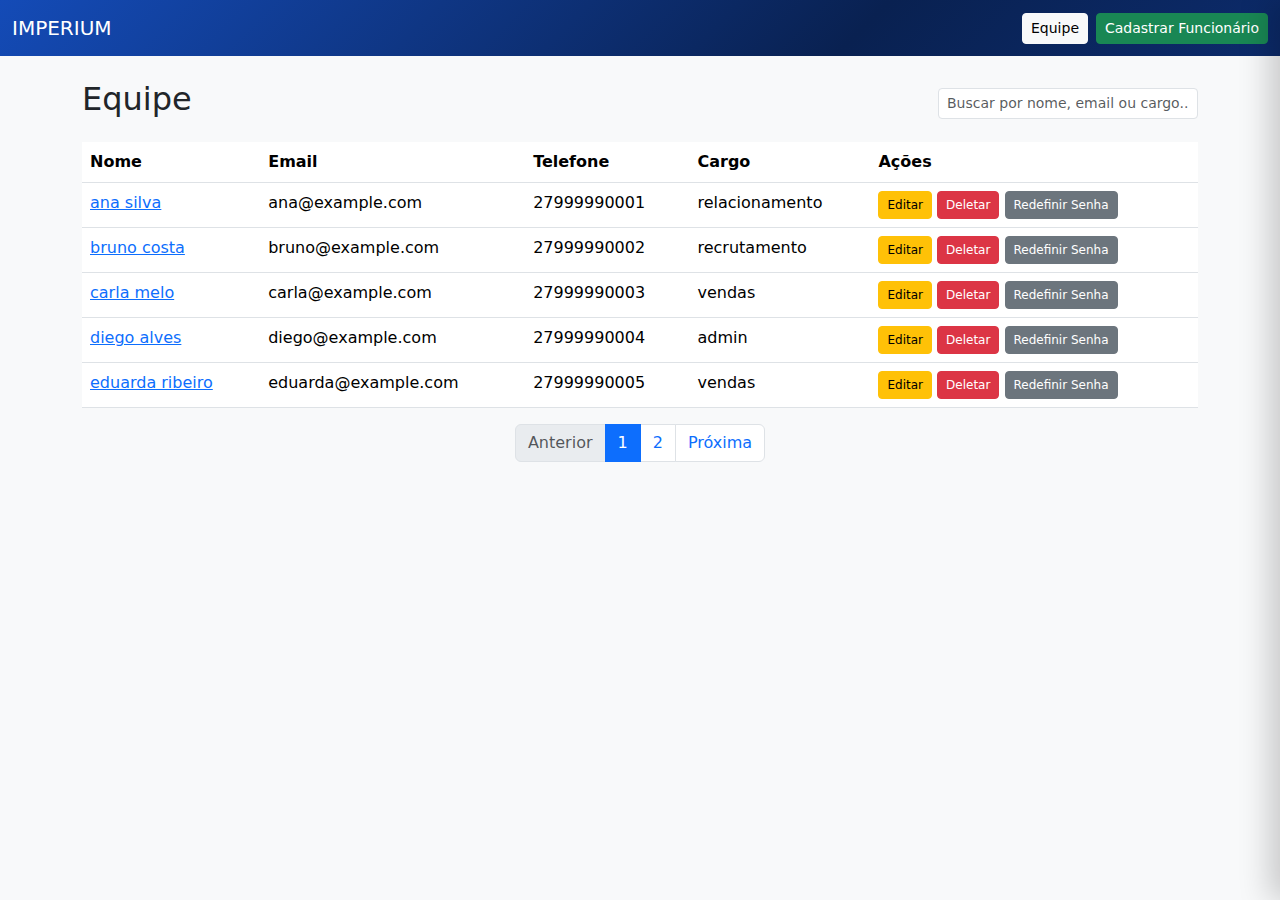
<file: Frontend/index.html>
<!doctype html>
<html lang="pt-BR">
<head>
  <meta charset="UTF-8">
  <meta name="viewport" content="width=device-width,initial-scale=1">
  <title>Funcionários - IMPERIUM</title>

  <!-- Bootstrap CSS & Icons -->
  <link href="https://cdn.jsdelivr.net/npm/bootstrap@5.3.3/dist/css/bootstrap.min.css" rel="stylesheet">
  <link href="https://cdn.jsdelivr.net/npm/bootstrap-icons@1.11.3/font/bootstrap-icons.css" rel="stylesheet">

  <style>
    body{ background: #f8f9fa; }
    nav { background: linear-gradient(135deg, #144BB7, #0F3684,#092151, #0C2B6B); }
    .pn{ background: #f8f9fa; }
    .active-view{ display: block; }
    .view{ display: none; }
    .card-title{ text-transform: capitalize; }
    .pagination .page-link{ cursor: pointer; }
    .btn-xs{ padding: .25rem .5rem; font-size: .75rem; }
    .table-hover tbody tr:hover{ background: rgba(0,0,0,0.03); }

    /* Overlay escurecido */
    #overlay {
      position: fixed;
      inset: 0;
      background: rgba(0,0,0,0.5);
      opacity: 0;
      visibility: hidden;
      transition: opacity .25s ease;
      z-index: 1040;
    }
    #overlay.show { opacity: 1; visibility: visible; }

    /* Painel lateral (slide-in) - 60% */
    #sidePanel {
      position: fixed;
      top: 0;
      right: 0;
      height: 100vh;
      width: 60vw;
      max-width: 1100px;
      background: #fff;
      box-shadow: -10px 0 30px rgba(0,0,0,0.2);
      transform: translateX(100%);
      transition: transform .28s cubic-bezier(.2,.9,.3,1);
      z-index: 1050;
      overflow-y: auto;
      -webkit-overflow-scrolling: touch;
    }
    #sidePanel.open { transform: translateX(0); }

    #sidePanel .panel-header {
      position: sticky;
      top: 0;
      z-index: 2;
      background: #fff;
      padding: 1rem;
      border-bottom: 1px solid #e9ecef;
    }

    @media (max-width: 768px) {
      #sidePanel { width: 100vw; }
    }
  </style>
</head>
<body>

<nav class="navbar navbar-expand-lg navbar-dark bg-primary">
  <div class="container-fluid">
    <a class="navbar-brand" href="#" onclick="navigateTo('list')">IMPERIUM</a>
    <div class="collapse navbar-collapse">
      <ul class="navbar-nav ms-auto">
        <li class="nav-item me-2">
          <button class="btn btn-light btn-sm" onclick="navigateTo('list')">Equipe</button>
        </li>
        <li class="nav-item">
          <button class="btn btn-success btn-sm" onclick="navigateTo('add')">Cadastrar Funcionário</button>
        </li>
      </ul>
    </div>
  </div>
</nav>

<div class="container mt-4">

  <!-- LIST VIEW -->
  <section id="view-list" class="view active-view">
    <div class="d-flex justify-content-between align-items-center mb-3">
      <h2>Equipe</h2>
      <div>
        <input id="searchInput" class="form-control form-control-sm" style="width:260px; display:inline-block" placeholder="Buscar por nome, email ou cargo..." oninput="onSearchInput()">
      </div>
    </div>

    <div class="table-responsive">
      <table class="table table-hover" id="funcTable">
        <thead>
          <tr>
            <th>Nome</th>
            <th>Email</th>
            <th>Telefone</th>
            <th>Cargo</th>
            <th>Ações</th>
          </tr>
        </thead>
        <tbody id="funcTbody"></tbody>
      </table>
    </div>

    <nav class="pn">
      <ul id="pagination" class="pagination justify-content-center"></ul>
    </nav>
  </section>

  <!-- ADD VIEW -->
  <section id="view-add" class="view">
    <div>
      <h2>Cadastrar Funcionário</h2>
      <form id="formAdd" class="mt-3" onsubmit="submitAdd(event)">
        <div class="mb-3">
          <label for="addNome" class="form-label">Nome</label>
          <input type="text" id="addNome" class="form-control" required>
        </div>
        <div class="mb-3">
          <label for="addEmail" class="form-label">Email</label>
          <input type="email" id="addEmail" class="form-control" required>
        </div>
        <div class="mb-3">
          <label for="addTelefone" class="form-label">Telefone</label>
          <input type="text" id="addTelefone" class="form-control" required>
        </div>
        <div class="mb-3">
          <label for="addSenha" class="form-label">Senha</label>
          <input type="password" id="addSenha" class="form-control" required>
        </div>
        <div class="mb-3">
          <label for="addCargo" class="form-label">Cargo</label>
          <select id="addCargo" class="form-control" required>
            <option value="relacionamento">Relacionamento</option>
            <option value="recrutamento">Recrutamento</option>
            <option value="vendas">Vendas</option>
            <option value="admin">Administrador</option>
          </select>
        </div>

        <button class="btn btn-success">Cadastrar</button>
        <button type="button" class="btn btn-secondary" onclick="navigateTo('list')">Cancelar</button>
      </form>
    </div>
  </section>

  <!-- EDIT VIEW -->
  <section id="view-edit" class="view">
    <div>
      <h2>Editar Funcionário</h2>
      <form id="formEdit" class="mt-3" onsubmit="submitEdit(event)">
        <input type="hidden" id="editId">
        <div class="mb-3">
          <label for="editNome" class="form-label">Nome</label>
          <input type="text" id="editNome" class="form-control" required>
        </div>
        <div class="mb-3">
          <label for="editEmail" class="form-label">Email</label>
          <input type="email" id="editEmail" class="form-control" required>
        </div>
        <div class="mb-3">
          <label for="editTelefone" class="form-label">Telefone</label>
          <input type="text" id="editTelefone" class="form-control" required>
        </div>
        <div class="mb-3">
          <label for="editSenha" class="form-label">Senha</label>
          <input type="password" id="editSenha" class="form-control" required>
        </div>
        <div class="mb-3">
          <label for="editCargo" class="form-label">Cargo</label>
          <select id="editCargo" class="form-control" required>
            <option value="relacionamento">Relacionamento</option>
            <option value="recrutamento">Recrutamento</option>
            <option value="vendas">Vendas</option>
            <option value="admin">Administrador</option>
          </select>
        </div>
        <button class="btn btn-primary">Salvar</button>
        <button type="button" class="btn btn-secondary" onclick="navigateTo('list')">Cancelar</button>
      </form>
    </div>
  </section>

</div> <!-- /container -->

<!-- Overlay + Side Panel (perfil) -->
<div id="overlay" onclick="closeSidePanel()"></div>

<aside id="sidePanel" aria-hidden="true">
  <div class="panel-header d-flex align-items-center justify-content-between">
    <div>
      <h5 id="panelTitle" class="mb-0">Perfil</h5>
      <small id="panelSubtitle" class="text-muted">Informações do funcionário</small>
    </div>
    <div>
      <button class="btn btn-outline-secondary btn-sm me-2" id="editFromPanelBtn" onclick="">
        <i class="bi bi-pencil"></i> Editar
      </button>
      <button class="btn btn-outline-warning btn-sm me-2" id="toggleActiveBtn" onclick="">
        <!-- label atualizado dinamicamente -->
      </button>
      <button class="btn btn-danger btn-sm" onclick="onDelete(currentProfileId)">Excluir ✕</button>
    </div>
  </div>

  <div class="p-4">
    <div class="card mb-3 shadow-sm">
      <div class="card-body">
        <h4 class="card-title" id="profileNome">Nome</h4>
        <p class="mb-1"><strong>Email:</strong> <span id="profileEmail"></span></p>
        <p class="mb-1"><strong>Telefone:</strong> <span id="profileTelefone"></span></p>
        <p class="mb-0"><strong>Cargo:</strong> <span id="profileCargo"></span></p>
        <p class="mb-0"><strong>Status:</strong> <span id="profileStatus"></span></p>
      </div>
    </div>

    <ul class="nav nav-pills mb-3" id="profileTabs" role="tablist"></ul>
    <div id="profileTabContent" class="tab-content"></div>

    <div class="mt-4 d-flex gap-2">
      <button class="btn btn-outline-primary" onclick="openResetPasswordModal()">Redefinir senha</button>
      <button class="btn btn-outline-secondary" onclick="editFromPanel()">Editar</button>
      <button class="btn btn-outline-danger" onclick="onDelete(currentProfileId)">Excluir</button>
    </div>
  </div>
</aside>

<!-- Reset Password Modal -->
<div class="modal fade" id="resetPwdModal" tabindex="-1" aria-hidden="true">
  <div class="modal-dialog modal-dialog-centered">
    <form class="modal-content" onsubmit="confirmResetPassword(event)">
      <div class="modal-header">
        <h5 class="modal-title">Redefinir senha</h5>
        <button type="button" class="btn-close" data-bs-dismiss="modal" aria-label="Fechar"></button>
      </div>
      <div class="modal-body">
        <div class="mb-3">
          <label class="form-label">Nova senha</label>
          <input id="newPassword" type="password" class="form-control" required minlength="4">
        </div>
        <div class="mb-3">
          <label class="form-label">Confirmar nova senha</label>
          <input id="newPasswordConfirm" type="password" class="form-control" required minlength="4">
        </div>
      </div>
      <div class="modal-footer">
        <button type="button" class="btn btn-secondary" data-bs-dismiss="modal">Cancelar</button>
        <button type="submit" class="btn btn-primary">Salvar</button>
      </div>
    </form>
  </div>
</div>

<!-- Bootstrap bundle -->
<script src="https://cdn.jsdelivr.net/npm/bootstrap@5.3.3/dist/js/bootstrap.bundle.min.js"></script>

<script>
/* SPA + Panel full implementation 
   - painel lateral com overlay
   - editar a partir do painel
   - reset de senha via modal
   - ativar/desativar
   - pushState para controlar fechar com "voltar"
*/

const PAGE_SIZE = 5;
let currentView = 'list';
let currentPage = 1;
let currentQuery = '';
let currentProfileId = null;

// Helpers de persistência
function uid() { return Date.now().toString(36) + Math.random().toString(36).slice(2,8); }
function getFuncs() { const raw = localStorage.getItem('funcionarios'); return raw ? JSON.parse(raw) : seedData(); }
function saveFuncs(arr) { localStorage.setItem('funcionarios', JSON.stringify(arr)); }

function seedData() {
  const sample = [
    {id: uid(), nome: 'ana silva', email: 'ana@example.com', telefone: '27999990001', senha:'123456', cargo:'relacionamento', ativo:true},
    {id: uid(), nome: 'bruno costa', email: 'bruno@example.com', telefone: '27999990002', senha:'123456', cargo:'recrutamento', ativo:true},
    {id: uid(), nome: 'carla melo', email: 'carla@example.com', telefone: '27999990003', senha:'123456', cargo:'vendas', ativo:true},
    {id: uid(), nome: 'diego alves', email: 'diego@example.com', telefone: '27999990004', senha:'123456', cargo:'admin', ativo:true},
    {id: uid(), nome: 'eduarda ribeiro', email: 'eduarda@example.com', telefone: '27999990005', senha:'123456', cargo:'vendas', ativo:true},
    {id: uid(), nome: 'felipe moreira', email: 'felipe@example.com', telefone: '27999990006', senha:'123456', cargo:'relacionamento', ativo:true},
    {id: uid(), nome: 'gabriela costa', email: 'gabi@example.com', telefone: '27999990007', senha:'123456', cargo:'recrutamento', ativo:true},
    {id: uid(), nome: 'henrique luiz', email: 'henrique@example.com', telefone: '27999990008', senha:'123456', cargo:'admin', ativo:true},
    {id: uid(), nome: 'isadora luz', email: 'isadora@example.com', telefone: '27999990009', senha:'123456', cargo:'vendas', ativo:true},
    {id: uid(), nome: 'joao pedro', email: 'joao@example.com', telefone: '27999990010', senha:'123456', cargo:'relacionamento', ativo:true}
  ];
  saveFuncs(sample);
  return sample;
}

// Navegação de views
function showView(id) {
  document.querySelectorAll('.view').forEach(v => { v.classList.remove('active-view'); v.style.display = 'none'; });
  const el = document.getElementById('view-' + id);
  if (!el) return console.warn('view não encontrada:', id);
  el.style.display = 'block';
  el.classList.add('active-view');
  currentView = id;
  if (id === 'list') renderList();
  else if (id === 'add') document.getElementById('formAdd').reset();
}
function navigateTo(view, payload) {
  if (view === 'edit') loadEdit(payload);
  else if (view === 'profile') loadProfile(payload);
  else showView(view);
  history.pushState({view, payload}, '', '#' + view + (payload ? ('|' + payload) : ''));
}
window.onpopstate = (ev) => {
  const state = ev.state;
  if (!state) { closeSidePanel(); showView('list'); return; }
  if (state.view === 'profile') {
    if (state.payload) loadProfile(state.payload, true);
    else closeSidePanel();
  } else if (state.view === 'edit') loadEdit(state.payload, true);
  else showView(state.view);
};

// Lista & paginação
function onSearchInput() { currentQuery = document.getElementById('searchInput').value.trim().toLowerCase(); currentPage = 1; renderList(); }
function filterFuncs(all, q) {
  if (!q) return all;
  return all.filter(f => (f.nome||'').toLowerCase().includes(q) || (f.email||'').toLowerCase().includes(q) || (f.cargo||'').toLowerCase().includes(q));
}
function renderList() {
  const all = getFuncs();
  const filtered = filterFuncs(all, currentQuery);
  const total = filtered.length;
  const totalPages = Math.max(1, Math.ceil(total / PAGE_SIZE));
  if (currentPage > totalPages) currentPage = totalPages;
  const start = (currentPage - 1) * PAGE_SIZE;
  const pageItems = filtered.slice(start, start + PAGE_SIZE);

  const tbody = document.getElementById('funcTbody');
  tbody.innerHTML = '';
  if (pageItems.length === 0) {
    tbody.innerHTML = `<tr><td colspan="5" class="text-center">Nenhum funcionario cadastrado.</td></tr>`;
  } else {
    for (const f of pageItems) {
      const tr = document.createElement('tr');
      tr.innerHTML = `
        <td><a href="#" onclick="navigateTo('profile','${f.id}'); return false;">${escapeHtml(f.nome)}</a></td>
        <td>${escapeHtml(f.email)}</td>
        <td>${escapeHtml(f.telefone)}</td>
        <td>${escapeHtml(f.cargo)}</td>
        <td>
          <button class="btn btn-sm btn-warning btn-xs" onclick="navigateTo('edit','${f.id}')">Editar</button>
          <button class="btn btn-sm btn-danger btn-xs" onclick="onDelete('${f.id}')">Deletar</button>
          <button class="btn btn-sm btn-secondary btn-xs" onclick="onResetPassword('${f.id}')">Redefinir Senha</button>
        </td>
      `;
      tbody.appendChild(tr);
    }
  }
  renderPagination(totalPages);
}
function renderPagination(totalPages) {
  const ul = document.getElementById('pagination');
  ul.innerHTML = '';
  function addLi(content, active=false, disabled=false, onclick=null) {
    const li = document.createElement('li');
    li.className = 'page-item' + (active ? ' active' : '') + (disabled ? ' disabled' : '');
    const a = document.createElement('a');
    a.className = 'page-link';
    a.innerHTML = content;
    if (!disabled && onclick) a.onclick = onclick;
    li.appendChild(a);
    ul.appendChild(li);
  }
  if (currentPage > 1) addLi('Anterior', false, false, () => { currentPage--; renderList(); });
  else addLi('Anterior', false, true, null);
  if (totalPages <= 7) {
    for (let p = 1; p <= totalPages; p++) addLi(p, p === currentPage, false, () => { currentPage = p; renderList(); });
  } else {
    addLi(1, currentPage === 1, false, () => { currentPage = 1; renderList(); });
    if (currentPage > 4) addLi('...', false, true, null);
    for (let p = currentPage - 2; p <= currentPage + 2; p++) if (p > 1 && p < totalPages) addLi(p, p === currentPage, false, () => { currentPage = p; renderList(); });
    if (currentPage < totalPages - 3) addLi('...', false, true, null);
    addLi(totalPages, currentPage === totalPages, false, () => { currentPage = totalPages; renderList(); });
  }
  if (currentPage < totalPages) addLi('Próxima', false, false, () => { currentPage++; renderList(); });
  else addLi('Próxima', false, true, null);
}

// ADD
function submitAdd(ev) {
  ev.preventDefault();
  const nome = document.getElementById('addNome').value.trim();
  const email = document.getElementById('addEmail').value.trim();
  const telefone = document.getElementById('addTelefone').value.trim();
  const senha = document.getElementById('addSenha').value;
  const cargo = document.getElementById('addCargo').value;
  const all = getFuncs();
  const novo = { id: uid(), nome, email, telefone, senha, cargo, ativo:true };
  all.unshift(novo);
  saveFuncs(all);
  currentPage = 1; currentQuery = ''; document.getElementById('searchInput').value = '';
  navigateTo('list');
}

// EDIT
function loadEdit(id, restoring=false) {
  const all = getFuncs();
  const f = all.find(x => x.id === id);
  if (!f) { alert('Funcionário não encontrado.'); navigateTo('list'); return; }
  document.getElementById('editId').value = f.id;
  document.getElementById('editNome').value = f.nome || '';
  document.getElementById('editEmail').value = f.email || '';
  document.getElementById('editTelefone').value = f.telefone || '';
  document.getElementById('editSenha').value = f.senha || '';
  document.getElementById('editCargo').value = f.cargo || 'relacionamento';
  showView('edit');
  if (!restoring) history.pushState({view:'edit', payload:id}, '', '#edit|' + id);
}
function submitEdit(ev) {
  ev.preventDefault();
  const id = document.getElementById('editId').value;
  const nome = document.getElementById('editNome').value.trim();
  const email = document.getElementById('editEmail').value.trim();
  const telefone = document.getElementById('editTelefone').value.trim();
  const senha = document.getElementById('editSenha').value;
  const cargo = document.getElementById('editCargo').value;
  const all = getFuncs();
  const idx = all.findIndex(x => x.id === id);
  if (idx === -1) { alert('Funcionário não encontrado.'); return; }
  all[idx] = { id, nome, email, telefone, senha, cargo, ativo: all[idx].ativo !== false };
  saveFuncs(all);
  navigateTo('list');
}

// DELETE & RESET (quick)
function onDelete(id) {
  if (!id) return;
  if (!confirm('Tem certeza que deseja deletar?')) return;
  let all = getFuncs();
  all = all.filter(x => x.id !== id);
  saveFuncs(all);
  // se o painel estava aberto para esse id, fecha
  if (currentProfileId === id) closeSidePanel();
  renderList();
}
function onResetPassword(id) {
  // abre modal e pré-configura target id
  if (!id) return;
  currentProfileId = id;
  openResetPasswordModal();
}

// PROFILE PANEL
const overlay = document.getElementById('overlay');
const sidePanel = document.getElementById('sidePanel');
const resetPwdModal = new bootstrap.Modal(document.getElementById('resetPwdModal'), { keyboard: true });

function loadProfile(id, restoring=false) {
  const all = getFuncs();
  const f = all.find(x => x.id === id);
  if (!f) { alert('Funcionário não encontrado.'); return; }
  currentProfileId = id;

  document.getElementById('panelTitle').textContent = capitalize(f.nome || 'Perfil');
  document.getElementById('panelSubtitle').textContent = `Cargo: ${f.cargo || '-'}`;
  document.getElementById('profileNome').textContent = f.nome || '-';
  document.getElementById('profileEmail').textContent = f.email || '-';
  document.getElementById('profileTelefone').textContent = f.telefone || '-';
  document.getElementById('profileCargo').textContent = f.cargo || '-';
  document.getElementById('profileStatus').textContent = f.ativo === false ? 'Inativo' : 'Ativo';

  // Edit button from header
  document.getElementById('editFromPanelBtn').onclick = () => editFromPanel();

  // Toggle active button
  const toggleActiveBtn = document.getElementById('toggleActiveBtn');
  toggleActiveBtn.onclick = () => toggleActive(f.id);
  toggleActiveBtn.innerHTML = f.ativo === false ? '<i class="bi bi-check-circle"></i> Reativar' : '<i class="bi bi-slash-circle"></i> Desativar';

  // Montar abas: A,B,C,E,G,H
  const tabs = document.getElementById('profileTabs');
  const content = document.getElementById('profileTabContent');
  tabs.innerHTML = ''; content.innerHTML = '';

  addProfileTab('tab-dados', 'Dados pessoais', `
    <dl class="row">
      <dt class="col-sm-4">Nome</dt><dd class="col-sm-8">${escapeHtml(f.nome || '-')}</dd>
      <dt class="col-sm-4">CPF</dt><dd class="col-sm-8">${escapeHtml(f.cpf || '—')}</dd>
      <dt class="col-sm-4">Nascimento</dt><dd class="col-sm-8">${escapeHtml(f.nascimento || '—')}</dd>
    </dl>
  `, true);

  addProfileTab('tab-cargo', 'Cargo & Setor', `
    <p><strong>Cargo:</strong> ${escapeHtml(f.cargo || '—')}</p>
    <p><strong>Setor / Unidade:</strong> ${escapeHtml(f.setor || '—')}</p>
  `);

  addProfileTab('tab-contato', 'Contato', `
    <p><strong>Email:</strong> ${escapeHtml(f.email || '—')}</p>
    <p><strong>Telefone:</strong> ${escapeHtml(f.telefone || '—')}</p>
    <p><strong>Endereço:</strong> ${escapeHtml(f.endereco || '—')}</p>
  `);

  addProfileTab('tab-historico', 'Histórico', `
    <p>Últimas ações (exemplo):</p>
    <ul>
      <li>01/10/2025 - Acesso ao sistema</li>
      <li>09/09/2025 - Atualização de dados</li>
      <li>02/08/2025 - Participou do treinamento X</li>
    </ul>
  `);

  addProfileTab('tab-permissoes', 'Permissões', `
    <p><strong>Nível de acesso:</strong> ${f.cargo === 'admin' ? 'Administrador' : 'Usuário padrão'}</p>
    <p><strong>Papéis:</strong> ${f.cargo === 'recrutamento' ? 'Recrutador' : (f.cargo === 'vendas' ? 'Vendedor' : 'Atendente')}</p>
  `);

  addProfileTab('tab-config', 'Configurações', `
    <p><button class="btn btn-sm btn-outline-primary" onclick="openResetPasswordModal()">Redefinir senha</button></p>
    <p><button class="btn btn-sm btn-outline-secondary" onclick="editFromPanel()">Editar perfil</button></p>
  `);

  openSidePanel();

  if (!restoring) history.pushState({view:'profile', payload:id}, '', '#profile|' + id);
}

// adiciona uma aba e pane — função completa (corrigida)
function addProfileTab(id, title, htmlContent, active=false) {
  const tabs = document.getElementById('profileTabs');
  const content = document.getElementById('profileTabContent');

  const li = document.createElement('li');
  li.className = 'nav-item';
  const btn = document.createElement('button');
  btn.className = 'nav-link' + (active ? ' active' : '');
  btn.type = 'button';
  btn.setAttribute('data-bs-toggle', 'pill');
  btn.setAttribute('aria-controls', id);
  btn.onclick = () => {
    // controla classes manualmente
    tabs.querySelectorAll('.nav-link').forEach(n => n.classList.remove('active'));
    btn.classList.add('active');
    content.querySelectorAll('.tab-pane').forEach(p => p.classList.remove('show','active'));
    pane.classList.add('show','active');
  };
  btn.innerText = title;
  li.appendChild(btn);
  tabs.appendChild(li);

  const pane = document.createElement('div');
  pane.className = 'tab-pane fade' + (active ? ' show active' : '');
  pane.id = id;
  pane.innerHTML = htmlContent;
  content.appendChild(pane);
}

function openSidePanel() {
  overlay.classList.add('show');
  sidePanel.classList.add('open');
  sidePanel.setAttribute('aria-hidden','false');
  // focus for accessibility
  const closeBtn = sidePanel.querySelector('.btn-danger');
  if (closeBtn) closeBtn.focus();
}
function closeSidePanel() {
  overlay.classList.remove('show');
  sidePanel.classList.remove('open');
  sidePanel.setAttribute('aria-hidden','true');
  currentProfileId = null;
  // voltar à lista
  showView('list');
  // push a state without profile so back/forward stays consistent
  history.pushState({}, '', '#');
}

// editar a partir do painel
function editFromPanel() {
  if (!currentProfileId) return;
  loadEdit(currentProfileId);
  closeSidePanel();
}

// alterna ativo/inativo
function toggleActive(id) {
  const all = getFuncs();
  const idx = all.findIndex(x => x.id === id);
  if (idx === -1) return alert('Funcionário não encontrado.');
  all[idx].ativo = !all[idx].ativo;
  saveFuncs(all);
  loadProfile(id, true); // atualizar painel
  renderList();
}

// Reset password modal handlers
function openResetPasswordModal() {
  if (!currentProfileId) return alert('Nenhum funcionário selecionado.');
  document.getElementById('newPassword').value = '';
  document.getElementById('newPasswordConfirm').value = '';
  resetPwdModal.show();
}

function confirmResetPassword(ev) {
  ev.preventDefault();
  const p1 = document.getElementById('newPassword').value;
  const p2 = document.getElementById('newPasswordConfirm').value;
  if (p1.length < 4) return alert('Senha muito curta.');
  if (p1 !== p2) return alert('As senhas não conferem.');
  // salvar nova senha
  const all = getFuncs();
  const idx = all.findIndex(x => x.id === currentProfileId);
  if (idx === -1) { alert('Funcionário não encontrado.'); resetPwdModal.hide(); return; }
  all[idx].senha = p1;
  saveFuncs(all);
  resetPwdModal.hide();
  alert('Senha atualizada.');
  loadProfile(currentProfileId, true);
}

// quick reset password (button in list) — fallback (resets to '123456')
function onResetPasswordQuick(id) {
  const all = getFuncs();
  const idx = all.findIndex(x => x.id === id);
  if (idx === -1) return alert('Funcionário não encontrado.');
  all[idx].senha = '123456';
  saveFuncs(all);
  alert('Senha redefinida para: 123456');
  if (currentProfileId === id) loadProfile(id, true);
}

// Helpers
function escapeHtml(text) {
  if (text === undefined || text === null) return '';
  return String(text).replace(/[&<>"'`=\/]/g, s => ({'&':'&amp;','<':'&lt;','>':'&gt;','"':'&quot;',"'":'&#39;','/':'&#x2F;','`':'&#x60;','=':'&#x3D;'}[s]));
}
function capitalize(s) { if (!s) return s; return s.split(' ').map(w => w.charAt(0).toUpperCase()+w.slice(1)).join(' '); }

// Inicialização: seed, render e hash support
(function init() {
  getFuncs(); // seed if needed
  showView('list');

  // handle direct hash links (profile/edit)
  if (location.hash) {
    const h = location.hash.slice(1);
    const [view, payload] = h.split('|');
    if (view === 'profile') loadProfile(payload, true);
    else if (view === 'edit') loadEdit(payload, true);
    else if (view === 'add') showView('add');
    else showView('list');
  }
})();
</script>
</body>
</html>
</file>
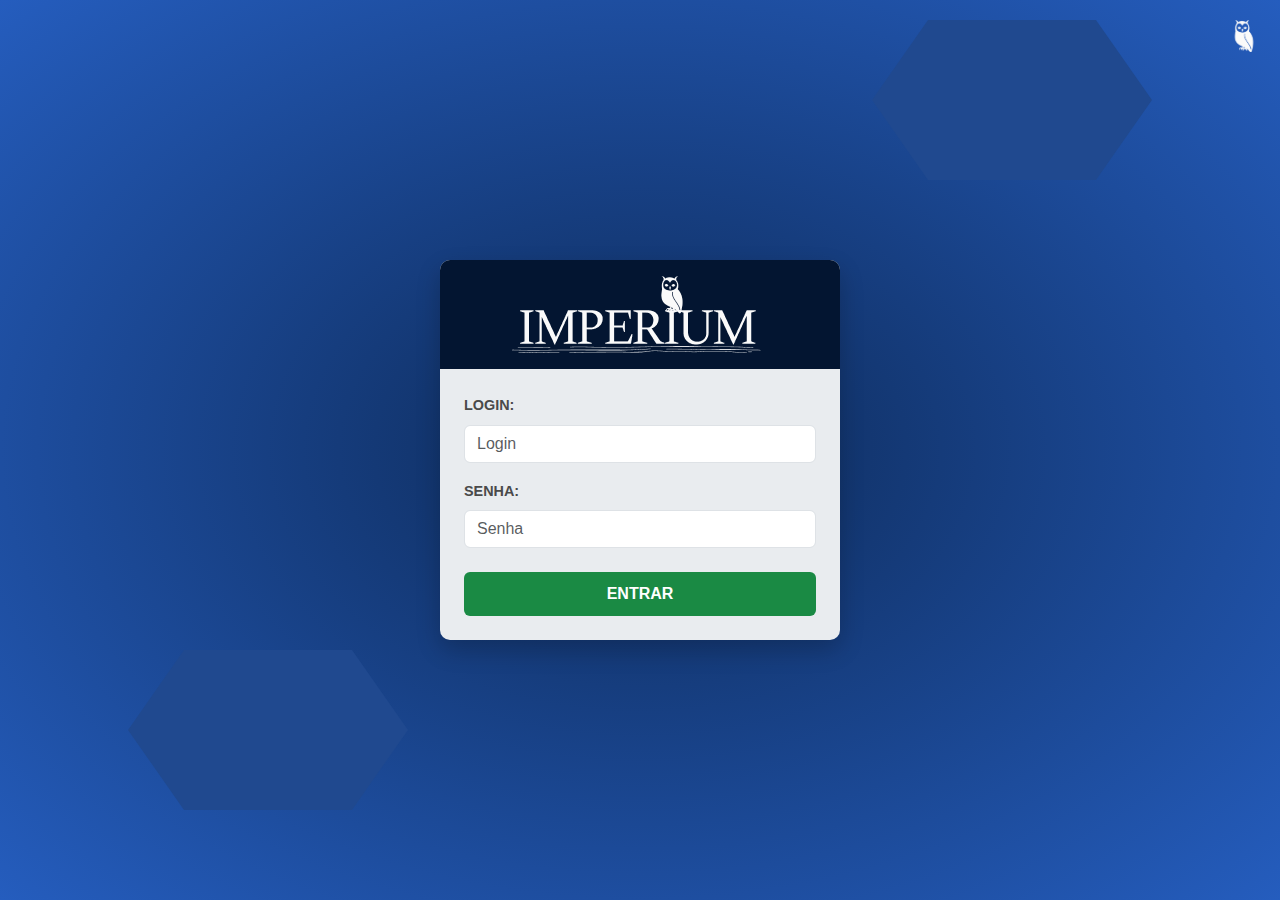
<file: Frontend/Pages/login.html>
<!doctype html>
<html lang="pt-br">
<head>
    <meta charset="utf-8">
    <meta name="viewport" content="width=device-width, initial-scale=1">
    <title>Imperium - Login</title>

    <link href="https://cdn.jsdelivr.net/npm/bootstrap@5.3.3/dist/css/bootstrap.min.css" rel="stylesheet">

    <link rel="stylesheet" href="login.css">

    <link rel="preconnect" href="https://fonts.googleapis.com">
    <link rel="preconnect" href="https://fonts.gstatic.com" crossorigin>
    <link href="https://fonts.googleapis.com/css2?family=Cinzel:wght@400..900&display=swap" rel="stylesheet">
</head>
<body>

    <div class="shape shape-top-right"></div>
    <div class="shape shape-bottom-left"></div>
    <div class="logo-corner">
        <img src="../img/Tá de olho em nóis da silva.png" alt="Logo" style="width: 32px;">
    </div>


    <div class="container-fluid d-flex justify-content-center align-items-center vh-100">
        
        <div class="login-box">

            <div class="login-header text-center py-3 mb-4">
                <img src="../img/Logo.png" alt="Logo" style=" margin-right: 8px;">
            </div>

            <form class="px-4 pb-4" id="loginForm" >
                <div class="mb-3">
                    <label for="username" class="form-label">LOGIN:</label>
                    <input type="text" class="form-control" id="username" placeholder="Login">
                </div>
                <div class="mb-4">
                    <label for="password" class="form-label">SENHA:</label>
                    <input type="password" class="form-control" id="password" placeholder="Senha">
                </div>
                <div class="d-grid">
                    <button type="submit" class="btn btn-entrar">ENTRAR</button>
                </div>
            </form>

        </div>
    </div>

    <script src="https://cdn.jsdelivr.net/npm/bootstrap@5.3.3/dist/js/bootstrap.bundle.min.js"></script>
    <script src="https://cdn.jsdelivr.net/npm/bootstrap@5.3.3/dist/js/bootstrap.bundle.min.js"></script>

    <script src="../js/api.js"></script>
    <script src="../js/login.js" defer></script>
  </body>
</html>
</file>
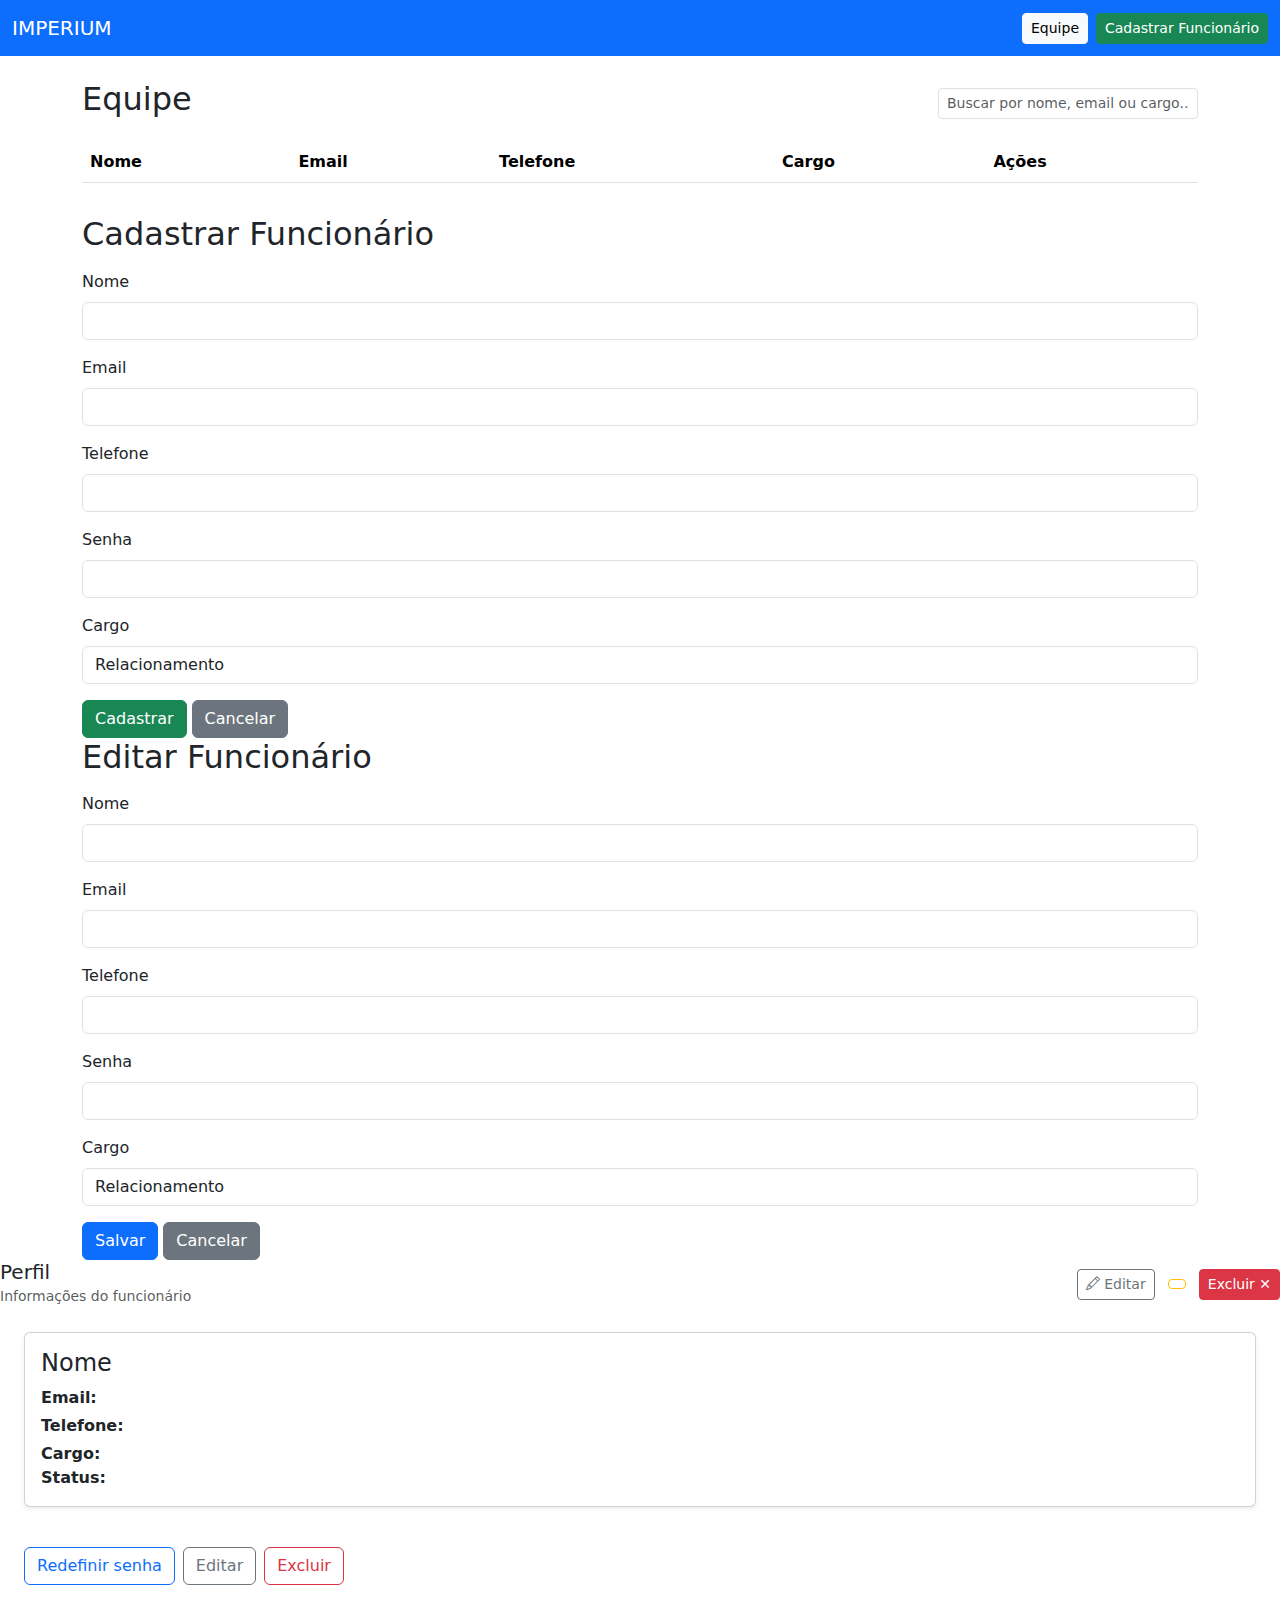
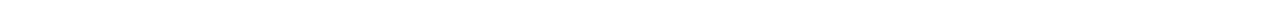
<file: Frontend/Views/ADM/adm.html>
<!doctype html>
<html lang="pt-BR">
<head>
  <meta charset="UTF-8">
  <meta name="viewport" content="width=device-width,initial-scale=1">
  <title>Funcionários - IMPERIUM</title>

  <!-- Bootstrap CSS & Icons -->
  <link href="https://cdn.jsdelivr.net/npm/bootstrap@5.3.3/dist/css/bootstrap.min.css" rel="stylesheet">
  <link href="https://cdn.jsdelivr.net/npm/bootstrap-icons@1.11.3/font/bootstrap-icons.css" rel="stylesheet">
</head>
<body>

<nav class="navbar navbar-expand-lg navbar-dark bg-primary">
  <div class="container-fluid">
    <a class="navbar-brand" href="#" onclick="navigateTo('list')">IMPERIUM</a>
    <div class="collapse navbar-collapse">
      <ul class="navbar-nav ms-auto">
        <li class="nav-item me-2">
          <button class="btn btn-light btn-sm" onclick="navigateTo('list')">Equipe</button>
        </li>
        <li class="nav-item">
          <button class="btn btn-success btn-sm" onclick="navigateTo('add')">Cadastrar Funcionário</button>
        </li>
      </ul>
    </div>
  </div>
</nav>

<div class="container mt-4">

  <!-- LIST VIEW -->
  <section id="view-list" class="view active-view">
    <div class="d-flex justify-content-between align-items-center mb-3">
      <h2>Equipe</h2>
      <div>
        <input id="searchInput" class="form-control form-control-sm" style="width:260px; display:inline-block" placeholder="Buscar por nome, email ou cargo..." oninput="onSearchInput()">
      </div>
    </div>

    <div class="table-responsive">
      <table class="table table-hover" id="funcTable">
        <thead>
          <tr>
            <th>Nome</th>
            <th>Email</th>
            <th>Telefone</th>
            <th>Cargo</th>
            <th>Ações</th>
          </tr>
        </thead>
        <tbody id="funcTbody"></tbody>
      </table>
    </div>

    <nav class="pn">
      <ul id="pagination" class="pagination justify-content-center"></ul>
    </nav>
  </section>

  <!-- ADD VIEW -->
  <section id="view-add" class="view">
    <div>
      <h2>Cadastrar Funcionário</h2>
      <form id="formAdd" class="mt-3" onsubmit="submitAdd(event)">
        <div class="mb-3">
          <label for="addNome" class="form-label">Nome</label>
          <input type="text" id="addNome" class="form-control" required>
        </div>
        <div class="mb-3">
          <label for="addEmail" class="form-label">Email</label>
          <input type="email" id="addEmail" class="form-control" required>
        </div>
        <div class="mb-3">
          <label for="addTelefone" class="form-label">Telefone</label>
          <input type="text" id="addTelefone" class="form-control" required>
        </div>
        <div class="mb-3">
          <label for="addSenha" class="form-label">Senha</label>
          <input type="password" id="addSenha" class="form-control" required>
        </div>
        <div class="mb-3">
          <label for="addCargo" class="form-label">Cargo</label>
          <select id="addCargo" class="form-control" required>
            <option value="relacionamento">Relacionamento</option>
            <option value="recrutamento">Recrutamento</option>
            <option value="vendas">Vendas</option>
            <option value="admin">Administrador</option>
          </select>
        </div>

        <button class="btn btn-success">Cadastrar</button>
        <button type="button" class="btn btn-secondary" onclick="navigateTo('list')">Cancelar</button>
      </form>
    </div>
  </section>

  <!-- EDIT VIEW -->
  <section id="view-edit" class="view">
    <div>
      <h2>Editar Funcionário</h2>
      <form id="formEdit" class="mt-3" onsubmit="submitEdit(event)">
        <input type="hidden" id="editId">
        <div class="mb-3">
          <label for="editNome" class="form-label">Nome</label>
          <input type="text" id="editNome" class="form-control" required>
        </div>
        <div class="mb-3">
          <label for="editEmail" class="form-label">Email</label>
          <input type="email" id="editEmail" class="form-control" required>
        </div>
        <div class="mb-3">
          <label for="editTelefone" class="form-label">Telefone</label>
          <input type="text" id="editTelefone" class="form-control" required>
        </div>
        <div class="mb-3">
          <label for="editSenha" class="form-label">Senha</label>
          <input type="password" id="editSenha" class="form-control" required>
        </div>
        <div class="mb-3">
          <label for="editCargo" class="form-label">Cargo</label>
          <select id="editCargo" class="form-control" required>
            <option value="relacionamento">Relacionamento</option>
            <option value="recrutamento">Recrutamento</option>
            <option value="vendas">Vendas</option>
            <option value="admin">Administrador</option>
          </select>
        </div>
        <button class="btn btn-primary">Salvar</button>
        <button type="button" class="btn btn-secondary" onclick="navigateTo('list')">Cancelar</button>
      </form>
    </div>
  </section>

</div> <!-- /container -->

<!-- Overlay + Side Panel (perfil) -->
<div id="overlay" onclick="closeSidePanel()"></div>

<aside id="sidePanel" aria-hidden="true">
  <div class="panel-header d-flex align-items-center justify-content-between">
    <div>
      <h5 id="panelTitle" class="mb-0">Perfil</h5>
      <small id="panelSubtitle" class="text-muted">Informações do funcionário</small>
    </div>
    <div>
      <button class="btn btn-outline-secondary btn-sm me-2" id="editFromPanelBtn" onclick="">
        <i class="bi bi-pencil"></i> Editar
      </button>
      <button class="btn btn-outline-warning btn-sm me-2" id="toggleActiveBtn" onclick="">
        <!-- label atualizado dinamicamente -->
      </button>
      <button class="btn btn-danger btn-sm" onclick="onDelete(currentProfileId)">Excluir ✕</button>
    </div>
  </div>

  <div class="p-4">
    <div class="card mb-3 shadow-sm">
      <div class="card-body">
        <h4 class="card-title" id="profileNome">Nome</h4>
        <p class="mb-1"><strong>Email:</strong> <span id="profileEmail"></span></p>
        <p class="mb-1"><strong>Telefone:</strong> <span id="profileTelefone"></span></p>
        <p class="mb-0"><strong>Cargo:</strong> <span id="profileCargo"></span></p>
        <p class="mb-0"><strong>Status:</strong> <span id="profileStatus"></span></p>
      </div>
    </div>

    <ul class="nav nav-pills mb-3" id="profileTabs" role="tablist"></ul>
    <div id="profileTabContent" class="tab-content"></div>

    <div class="mt-4 d-flex gap-2">
      <button class="btn btn-outline-primary" onclick="openResetPasswordModal()">Redefinir senha</button>
      <button class="btn btn-outline-secondary" onclick="editFromPanel()">Editar</button>
      <button class="btn btn-outline-danger" onclick="onDelete(currentProfileId)">Excluir</button>
    </div>
  </div>
</aside>

<!-- Reset Password Modal -->
<div class="modal fade" id="resetPwdModal" tabindex="-1" aria-hidden="true">
  <div class="modal-dialog modal-dialog-centered">
    <form class="modal-content" onsubmit="confirmResetPassword(event)">
      <div class="modal-header">
        <h5 class="modal-title">Redefinir senha</h5>
        <button type="button" class="btn-close" data-bs-dismiss="modal" aria-label="Fechar"></button>
      </div>
      <div class="modal-body">
        <div class="mb-3">
          <label class="form-label">Nova senha</label>
          <input id="newPassword" type="password" class="form-control" required minlength="4">
        </div>
        <div class="mb-3">
          <label class="form-label">Confirmar nova senha</label>
          <input id="newPasswordConfirm" type="password" class="form-control" required minlength="4">
        </div>
      </div>
      <div class="modal-footer">
        <button type="button" class="btn btn-secondary" data-bs-dismiss="modal">Cancelar</button>
        <button type="submit" class="btn btn-primary">Salvar</button>
      </div>
    </form>
  </div>
</div>

<!-- Bootstrap bundle -->
<script src="https://cdn.jsdelivr.net/npm/bootstrap@5.3.3/dist/js/bootstrap.bundle.min.js"></script>
</body>
</html>
</file>
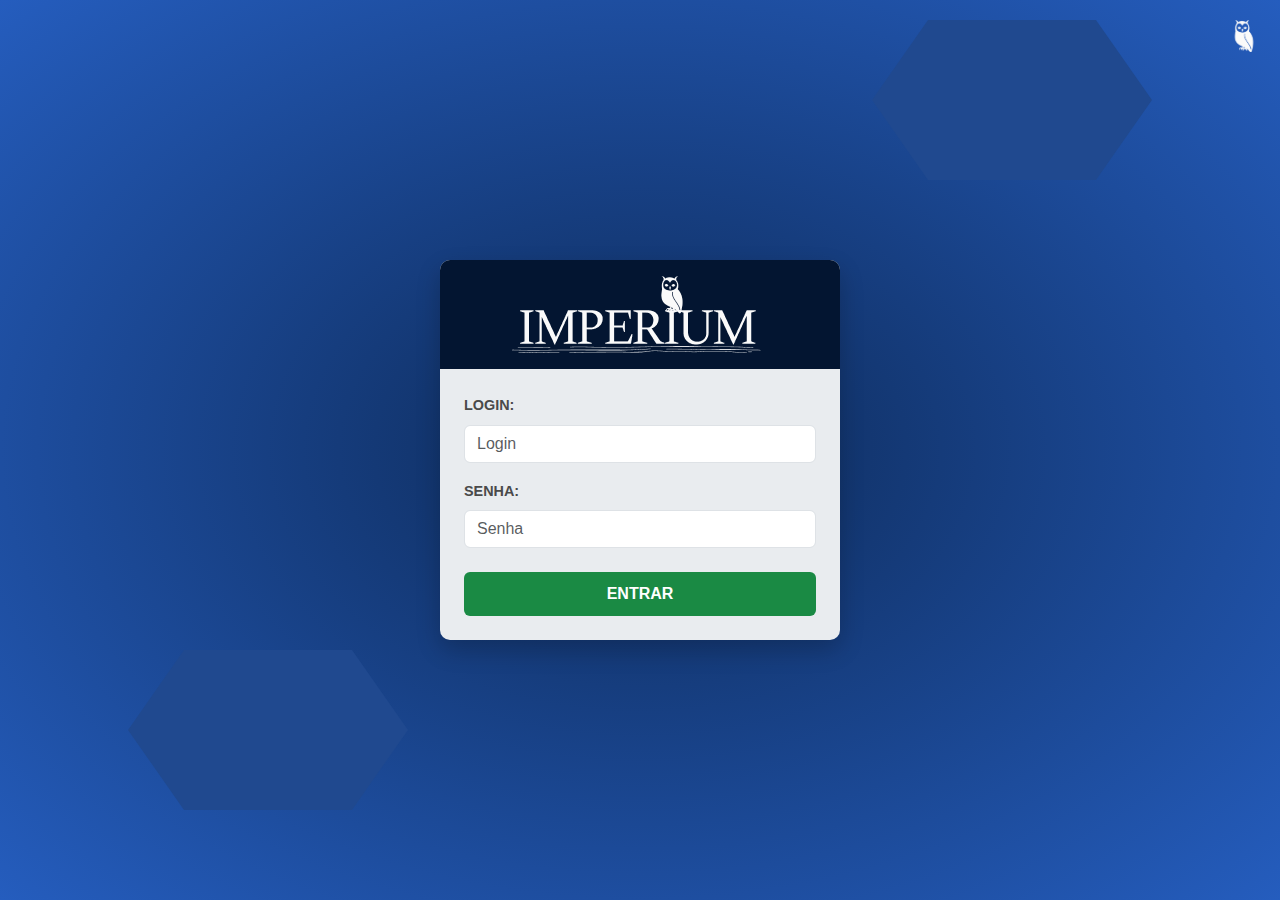
<file: Frontend/Views/Login/login.html>
<!doctype html>
<html lang="pt-br">
<head>
    <meta charset="utf-8">
    <meta name="viewport" content="width=device-width, initial-scale=1">
    <title>Imperium - Login</title>

    <link href="https://cdn.jsdelivr.net/npm/bootstrap@5.3.3/dist/css/bootstrap.min.css" rel="stylesheet">

    <link rel="stylesheet" href="login.css">

    <link rel="preconnect" href="https://fonts.googleapis.com">
    <link rel="preconnect" href="https://fonts.gstatic.com" crossorigin>
    <link href="https://fonts.googleapis.com/css2?family=Cinzel:wght@400..900&display=swap" rel="stylesheet">
</head>
<body>

    <div class="shape shape-top-right"></div>
    <div class="shape shape-bottom-left"></div>
    <div class="logo-corner">
        <img src="../../Resources/img/Coruja.png" alt="Logo" style="width: 32px;">
    </div>


    <div class="container-fluid d-flex justify-content-center align-items-center vh-100">
        
        <div class="login-box">

            <div class="login-header text-center py-3 mb-4">
                <img src="../../Resources/img/Logo.png" alt="Logo" alt="Logo" style=" margin-right: 8px;">
            </div>

            <form class="px-4 pb-4" id="loginForm" >
                <div class="mb-3">
                    <label for="username" class="form-label">LOGIN:</label>
                    <input type="text" class="form-control" id="username" placeholder="Login">
                </div>
                <div class="mb-4">
                    <label for="password" class="form-label">SENHA:</label>
                    <input type="password" class="form-control" id="password" placeholder="Senha">
                </div>
                <div class="d-grid">
                    <button type="submit" class="btn btn-entrar">ENTRAR</button>
                </div>
            </form>

        </div>
    </div>

    <script src="https://cdn.jsdelivr.net/npm/bootstrap@5.3.3/dist/js/bootstrap.bundle.min.js"></script>
    <script src="https://cdn.jsdelivr.net/npm/bootstrap@5.3.3/dist/js/bootstrap.bundle.min.js"></script>

<script src="../../Resources/api.js"></script>
<script src="login.js"></script>

  </body>
</html>
</file>
<file: Frontend/Pages/login.css>
body {
    
    background: radial-gradient(ellipse at center, #0d2a58 0%, #255dbe 100%);
    
    color: #4a4a4a;
    font-family: Arial, sans-serif;
    overflow: hidden;
    position: relative;
    background-repeat: no-repeat;
    background-size: cover;
    height: 100vh;
}

/* Caixa de login principal */
.login-box {
    width: 100%;
    max-width: 400px; /* Largura máxima da caixa */
    background-color: #e9ecef; /* Fundo cinza claro */
    border-radius: 10px; /* Cantos arredondados */
    box-shadow: 0 10px 25px rgba(0, 0, 0, 0.2); /* Sombra para dar profundidade */
    overflow: hidden; /* Garante que o header não "vaze" */
}

/* Cabeçalho da caixa de login */
.login-header {
    background-color: #031531; /* Azul ainda mais escuro para o cabeçalho */
    color: white;
}

/* Estilo da fonte "IMPERIUM" */
.imperium-title {
    font-family: 'Cinzel', serif; /* Usando a fonte importada */
    font-weight: 700;
    font-size: 1.8rem;
    vertical-align: middle;
}

/* Estilo para os labels "NOME:" e "SENHA:" */
.form-label {
    font-weight: bold;
    font-size: 0.9rem;
}

/* Botão customizado "ENTRAR" */
.btn-entrar {
    background-color: #1a8a44; /* Verde do botão */
    border: none;
    color: white;
    font-weight: bold;
    padding: 10px;
    transition: background-color 0.3s ease;
}

.btn-entrar:hover {
    background-color: #156d36; /* Verde um pouco mais escuro ao passar o mouse */
    color: white;
}

/* Formas decorativas no fundo */
.shape {
    position: absolute;
    background-color: rgba(255, 255, 255, 0.05); /* Cor levemente transparente */
    width: 280px; /* Aumentei um pouco a largura para ter mais espaço */
    height: 160px; /* Ajustei a altura para a proporção da imagem */
    /* Use border-radius para os cantos arredondados */
    border-radius: 20px; /* Experimente valores maiores ou menores */
    
    /* A mágica do formato de hexágono */
    /* Este clip-path ainda cria a forma hexagonal, mas o border-radius suaviza o "corte" */
    clip-path: polygon(20% 0%, 80% 0%, 100% 50%, 80% 100%, 20% 100%, 0% 50%);

    /* Adicionei uma cor de fundo sólida para teste, você pode mudar para o rgba desejado */
    background-color: #20498f; /* Um azul mais forte como na sua imagem */
}

.shape-top-right {
    top: 20px;
    right: 10%;
}

.shape-bottom-left {
    bottom: 10%;
    left: 10%;
}

.logo-corner {
    position: absolute;
    top: 20px;
    right: 20px;
}
</file>
<file: Frontend/Views/Login/login.css>
body {
    
    background: radial-gradient(ellipse at center, #0d2a58 0%, #255dbe 100%);
    
    color: #4a4a4a;
    font-family: Arial, sans-serif;
    overflow: hidden;
    position: relative;
    background-repeat: no-repeat;
    background-size: cover;
    height: 100vh;
}

/* Caixa de login principal */
.login-box {
    width: 100%;
    max-width: 400px; /* Largura máxima da caixa */
    background-color: #e9ecef; /* Fundo cinza claro */
    border-radius: 10px; /* Cantos arredondados */
    box-shadow: 0 10px 25px rgba(0, 0, 0, 0.2); /* Sombra para dar profundidade */
    overflow: hidden; /* Garante que o header não "vaze" */
}

/* Cabeçalho da caixa de login */
.login-header {
    background-color: #031531; /* Azul ainda mais escuro para o cabeçalho */
    color: white;
}

/* Estilo da fonte "IMPERIUM" */
.imperium-title {
    font-family: 'Cinzel', serif; /* Usando a fonte importada */
    font-weight: 700;
    font-size: 1.8rem;
    vertical-align: middle;
}

/* Estilo para os labels "NOME:" e "SENHA:" */
.form-label {
    font-weight: bold;
    font-size: 0.9rem;
}

/* Botão customizado "ENTRAR" */
.btn-entrar {
    background-color: #1a8a44; /* Verde do botão */
    border: none;
    color: white;
    font-weight: bold;
    padding: 10px;
    transition: background-color 0.3s ease;
}

.btn-entrar:hover {
    background-color: #156d36; /* Verde um pouco mais escuro ao passar o mouse */
    color: white;
}

/* Formas decorativas no fundo */
.shape {
    position: absolute;
    background-color: rgba(255, 255, 255, 0.05); /* Cor levemente transparente */
    width: 280px; /* Aumentei um pouco a largura para ter mais espaço */
    height: 160px; /* Ajustei a altura para a proporção da imagem */
    /* Use border-radius para os cantos arredondados */
    border-radius: 20px; /* Experimente valores maiores ou menores */
    
    /* A mágica do formato de hexágono */
    /* Este clip-path ainda cria a forma hexagonal, mas o border-radius suaviza o "corte" */
    clip-path: polygon(20% 0%, 80% 0%, 100% 50%, 80% 100%, 20% 100%, 0% 50%);

    /* Adicionei uma cor de fundo sólida para teste, você pode mudar para o rgba desejado */
    background-color: #20498f; /* Um azul mais forte como na sua imagem */
}

.shape-top-right {
    top: 20px;
    right: 10%;
}

.shape-bottom-left {
    bottom: 10%;
    left: 10%;
}

.logo-corner {
    position: absolute;
    top: 20px;
    right: 20px;
}
</file>
